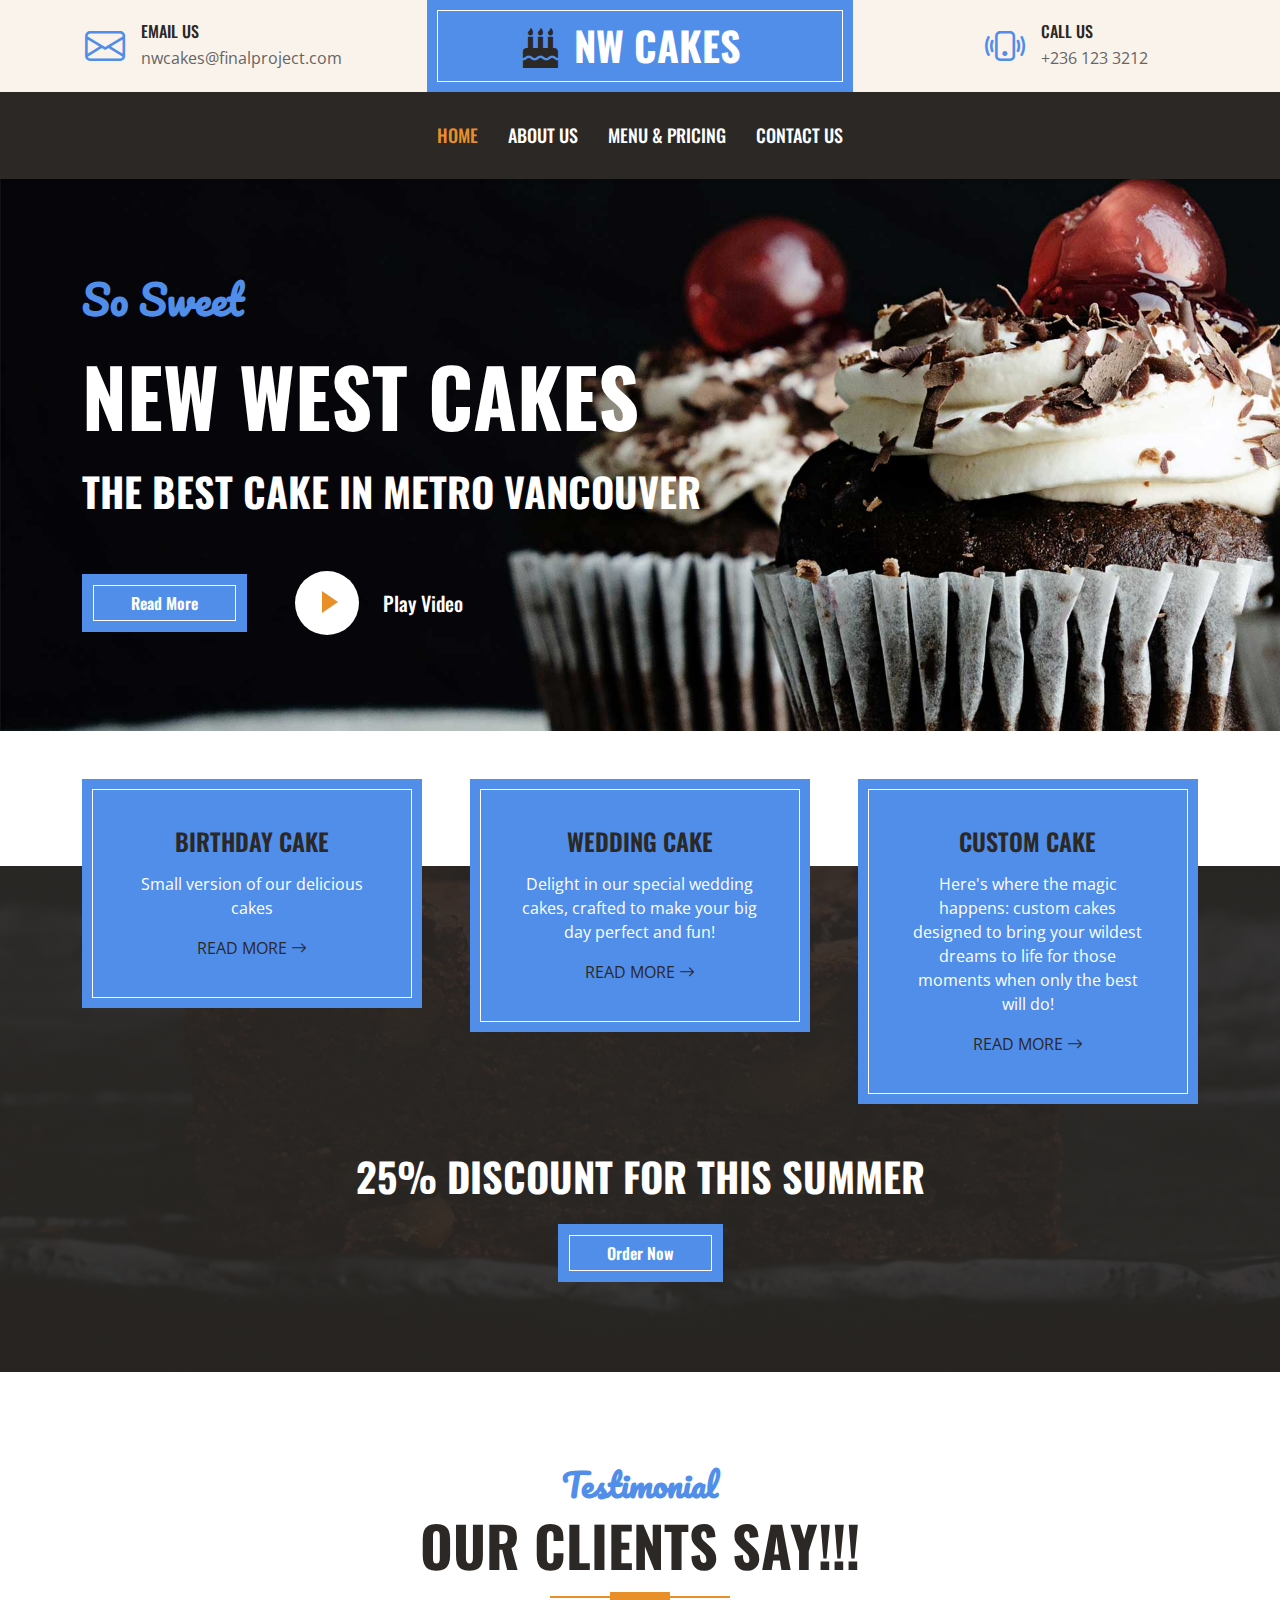
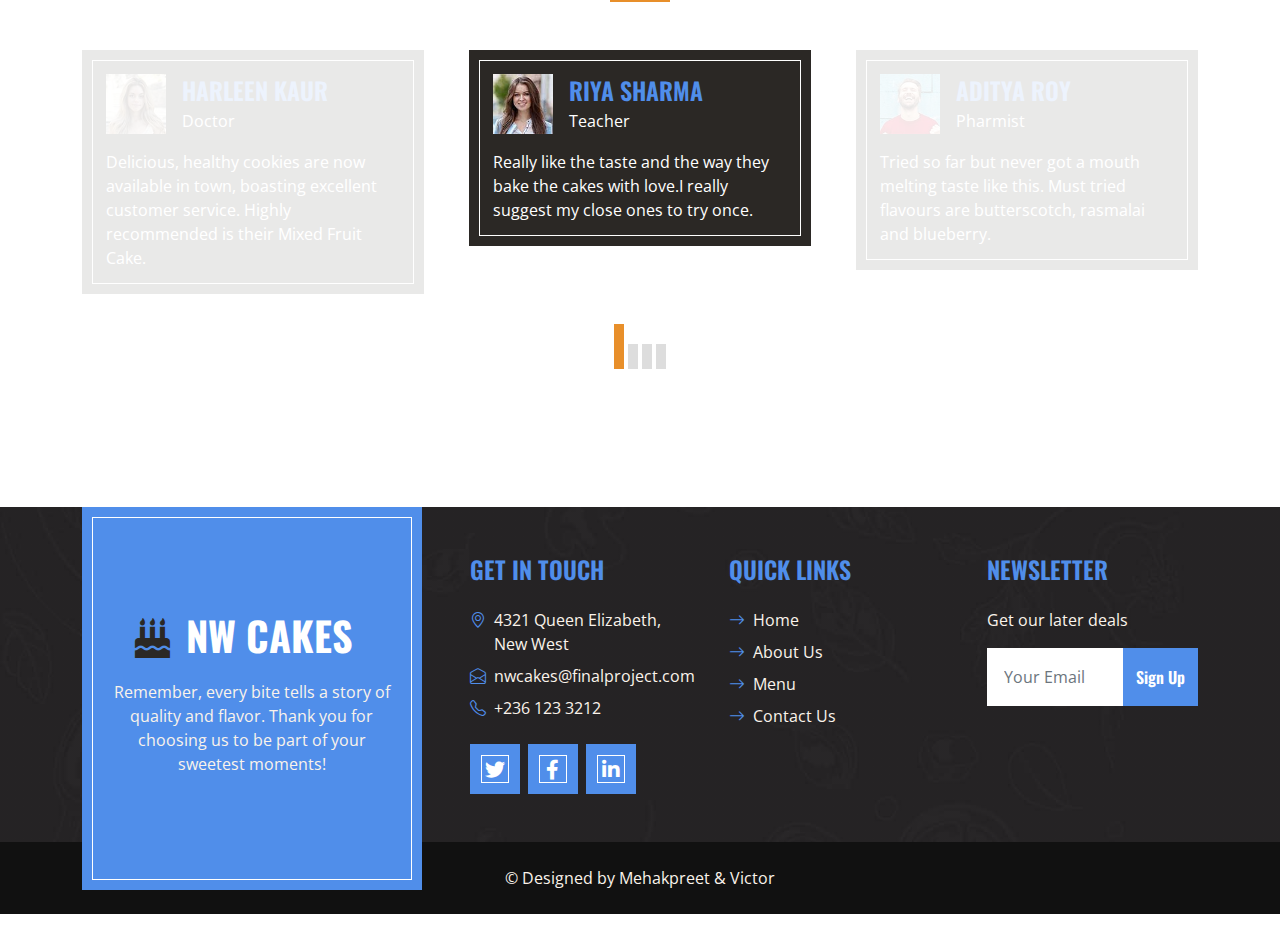
<file: index.html>
<!DOCTYPE html>
<html lang="en">

<head>
    <meta charset="utf-8">
    <title>NW Cakes - Cake Shop Website Template</title>
    <meta content="width=device-width, initial-scale=1.0" name="viewport">
    <meta content="Free HTML Templates" name="keywords">
    <meta content="Free HTML Templates" name="description">

    <!-- Favicon -->
    <link href="img/favicon.ico" rel="icon">

    <!-- Google Web Fonts -->
    <link rel="preconnect" href="https://fonts.googleapis.com">
    <link rel="preconnect" href="https://fonts.gstatic.com" crossorigin>
    <link href="https://fonts.googleapis.com/css2?family=Open+Sans:wght@400;600&family=Oswald:wght@500;600;700&family=Pacifico&display=swap" rel="stylesheet"> 

    <!-- Icon Font Stylesheet -->
    <link href="https://cdnjs.cloudflare.com/ajax/libs/font-awesome/5.10.0/css/all.min.css" rel="stylesheet">
    <link href="https://cdn.jsdelivr.net/npm/bootstrap-icons@1.4.1/font/bootstrap-icons.css" rel="stylesheet">

    <!-- Libraries Stylesheet -->
    <link href="lib/owlcarousel/assets/owl.carousel.min.css" rel="stylesheet">

    <!-- Customized Bootstrap Stylesheet -->
    <link href="css/bootstrap.min.css" rel="stylesheet">

    <!-- Template Stylesheet -->
    <link href="css/style.css" rel="stylesheet">
</head>

<body>
    <!-- Topbar Start -->
    <div class="container-fluid px-0 d-none d-lg-block">
        <div class="row gx-0">
            <div class="col-lg-4 text-center bg-secondary py-3">
                <div class="d-inline-flex align-items-center justify-content-center">
                    <i class="bi bi-envelope fs-1 text-primary me-3"></i>
                    <div class="text-start">
                        <h6 class="text-uppercase mb-1">Email Us</h6>
                        <span>nwcakes@finalproject.com</span>
                    </div>
                </div>
            </div>
            <div class="col-lg-4 text-center bg-primary border-inner py-3">
                <div class="d-inline-flex align-items-center justify-content-center">
                    <a href="index.html" class="navbar-brand">
                        <h1 class="m-0 text-uppercase text-white"><i class="fa fa-birthday-cake fs-1 text-dark me-3"></i>NW Cakes</h1>
                    </a>
                </div>
            </div>
            <div class="col-lg-4 text-center bg-secondary py-3">
                <div class="d-inline-flex align-items-center justify-content-center">
                    <i class="bi bi-phone-vibrate fs-1 text-primary me-3"></i>
                    <div class="text-start">
                        <h6 class="text-uppercase mb-1">Call Us</h6>
                        <span>
                            +236 123 3212</span>
                    </div>
                </div>
            </div>
        </div>
    </div>
    <!-- Topbar End -->


    <!-- Navbar Start -->
    <nav class="navbar navbar-expand-lg bg-dark navbar-dark shadow-sm py-3 py-lg-0 px-3 px-lg-0">
        <a href="index.html" class="navbar-brand d-block d-lg-none">
            <h1 class="m-0 text-uppercase text-white"><i class="fa fa-birthday-cake fs-1 text-primary me-3"></i>New West Cake</h1>
        </a>
        <button class="navbar-toggler" type="button" data-bs-toggle="collapse" data-bs-target="#navbarCollapse">
            <span class="navbar-toggler-icon"></span>
        </button>
        <div class="collapse navbar-collapse" id="navbarCollapse">
            <div class="navbar-nav ms-auto mx-lg-auto py-0">
                <a href="index.html" class="nav-item nav-link active">Home</a>
                <a href="about.html" class="nav-item nav-link">About Us</a>
                <a href="menu.html" class="nav-item nav-link">Menu & Pricing</a>
                
                <div class="nav-item dropdown">
                    <a href="contact.html" class="nav-item nav-link">Contact Us</a>
                </div>
            </div>
        </nav>
                    
    <!-- Navbar End -->


    <!-- Hero Start -->
    <div class="container-fluid bg-primary py-5 mb-5 hero-header">
        <div class="container py-5">
            <div class="row justify-content-start">
                <div class="col-lg-8 text-center text-lg-start">
                    <h1 class="font-secondary text-primary mb-4">So Sweet</h1>
                    <h1 class="display-1 text-uppercase text-white mb-4">New West Cakes</h1>
                    <h1 class="text-uppercase text-white">The Best Cake In Metro Vancouver</h1>
                    <div class="d-flex align-items-center justify-content-center justify-content-lg-start pt-5">
                        <a href="about.html" class="btn btn-primary border-inner py-3 px-5 me-5">Read More</a>
                        <button type="button" class="btn-play" data-bs-toggle="modal"
                            data-src="https://www.youtube.com/embed/0AvNtkvDCkA?si=zaGyZfh6zJUt36yW"  data-bs-target="#videoModal">
                            <span></span>
                        </button>
                        <h5 class="font-weight-normal text-white m-0 ms-4 d-none d-sm-block">Play Video</h5>
                    </div>
                </div>
            </div>
        </div>
    </div>
    <!-- Hero End -->


    <!-- Video Modal Start -->
    <div class="modal fade" id="videoModal" tabindex="-1" aria-labelledby="exampleModalLabel" aria-hidden="true">
        <div class="modal-dialog">
            <div class="modal-content rounded-0">
                <div class="modal-header">
                    <h5 class="modal-title" id="exampleModalLabel">Youtube Video</h5>
                    <button type="button" class="btn-close" data-bs-dismiss="modal" aria-label="Close"></button>
                </div>
                <div class="modal-body">
                    <!-- 16:9 aspect ratio -->
                    <div class="ratio ratio-16x9">
                        <iframe class="embed-responsive-item" src="" id="video" allowfullscreen allowscriptaccess="always"
                            allow="autoplay"></iframe>
                    </div>
                </div>
            </div>
        </div>
    </div>
    <!-- Video Modal End -->


    

    


    <!-- Service Start -->
    <div class="container-fluid service position-relative px-5 mt-5" style="margin-bottom: 135px;">
        <div class="container">
            <div class="row g-5">
                <div class="col-lg-4 col-md-6">
                    <div class="bg-primary border-inner text-center text-white p-5">
                        <h4 class="text-uppercase mb-3">Birthday Cake</h4>
                        <p>Small version of our delicious cakes</p>
                        <a class="text-uppercase text-dark" href="menu.html">Read More <i class="bi bi-arrow-right"></i></a>
                    </div>
                </div>
                <div class="col-lg-4 col-md-6">
                    <div class="bg-primary border-inner text-center text-white p-5">
                        <h4 class="text-uppercase mb-3">Wedding Cake</h4>
                        <p>Delight in our special wedding cakes, crafted to make your big day perfect and fun! </p>
                        <a class="text-uppercase text-dark" href="menu.html">Read More <i class="bi bi-arrow-right"></i></a>
                    </div>
                </div>
                <div class="col-lg-4 col-md-6">
                    <div class="bg-primary border-inner text-center text-white p-5">
                        <h4 class="text-uppercase mb-3">Custom Cake</h4>
                        <p>Here's where the magic happens: custom cakes designed to bring your wildest dreams to life for those moments when only the best will do!</p>
                        <a class="text-uppercase text-dark" href="menu.html">Read More <i class="bi bi-arrow-right"></i></a>
                    </div>
                </div>
                <div class="col-lg-12 col-md-6 text-center">
                    <h1 class="text-uppercase text-light mb-4">25% Discount For This Summer</h1>
                    <a href="" class="btn btn-primary border-inner py-3 px-5">Order Now</a>
                </div>
            </div>
        </div>
    </div>
    <!-- Service Start -->


    
    

    


    <div class="container-fluid py-5">
        <div class="container">
            <div class="section-title position-relative text-center mx-auto mb-5 pb-3" style="max-width: 600px;">
                <h2 class="text-primary font-secondary">Testimonial</h2>
                <h1 class="display-4 text-uppercase">Our Clients Say!!!</h1>
            </div>
            <div class="owl-carousel testimonial-carousel">
                <div class="testimonial-item bg-dark text-white border-inner p-4">
                    <div class="d-flex align-items-center mb-3">
                        <img class="img-fluid flex-shrink-0" src="img/testimonial-1.jpg" style="width: 60px; height: 60px;">
                        <div class="ps-3">
                            <h4 class="text-primary text-uppercase mb-1">RIYA SHARMA</h4>
                            <span>Teacher</span>
                        </div>
                    </div>
                    <p class="mb-0">Really like the taste and the way they bake the cakes with love.I really suggest my close ones to try once.
                    </p>
                </div>
                <div class="testimonial-item bg-dark text-white border-inner p-4">
                    <div class="d-flex align-items-center mb-3">
                        <img class="img-fluid flex-shrink-0" src="img/testimonial-2.jpg" style="width: 60px; height: 60px;">
                        <div class="ps-3">
                            <h4 class="text-primary text-uppercase mb-1">Aditya Roy</h4>
                            <span>Pharmist</span>
                        </div>
                    </div>
                    <p class="mb-0">Tried so far but never got a mouth melting taste like this. Must tried flavours are butterscotch, rasmalai and blueberry.
                    </p>
                </div>
                <div class="testimonial-item bg-dark text-white border-inner p-4">
                    <div class="d-flex align-items-center mb-3">
                        <img class="img-fluid flex-shrink-0" src="img/testimonial-3.jpg" style="width: 60px; height: 60px;">
                        <div class="ps-3">
                            <h4 class="text-primary text-uppercase mb-1">TEENA BROUDEY</h4>
                            <span>Housekeeper</span>
                        </div>
                    </div>
                    <p class="mb-0">Always founding the best taste and healthy at one time but now my research is finish at this place.Awsome cakes everyone should try.
                    </p>
                </div>
                <div class="testimonial-item bg-dark text-white border-inner p-4">
                    <div class="d-flex align-items-center mb-3">
                        <img class="img-fluid flex-shrink-0" src="img/testimonial-4.jpg" style="width: 60px; height: 60px;">
                        <div class="ps-3">
                            <h4 class="text-primary text-uppercase mb-1">HARLEEN KAUR</h4>
                            <span>Doctor</span>
                        </div>
                    </div>
                    <p class="mb-0">Delicious, healthy cookies are now available in town, boasting excellent customer service. Highly recommended is their Mixed Fruit Cake.
                    </p>
                </div>
            </div>
        </div>
    </div>
    <!-- Testimonial End -->
    

    <!-- Footer Start -->
    <div class="container-fluid bg-img text-secondary" style="margin-top: 90px">
        <div class="container">
            <div class="row gx-5">
                <div class="col-lg-4 col-md-6 mb-lg-n5">
                    <div class="d-flex flex-column align-items-center justify-content-center text-center h-100 bg-primary border-inner p-4">
                        <a href="index.html" class="navbar-brand">
                            <h1 class="m-0 text-uppercase text-white"><i class="fa fa-birthday-cake fs-1 text-dark me-3"></i>NW Cakes</h1>
                        </a>
                        <p class="mt-3">Remember, every bite tells a story of quality and flavor. Thank you for choosing us to be part of your sweetest moments!</p>
                    </div>
                </div>
                <div class="col-lg-8 col-md-6">
                    <div class="row gx-5">
                        <div class="col-lg-4 col-md-12 pt-5 mb-5">
                            <h4 class="text-primary text-uppercase mb-4">Get In Touch</h4>
                            <div class="d-flex mb-2">
                                <i class="bi bi-geo-alt text-primary me-2"></i>
                                <p class="mb-0">4321 Queen Elizabeth, New West</p>
                            </div>
                            <div class="d-flex mb-2">
                                <i class="bi bi-envelope-open text-primary me-2"></i>
                                <p class="mb-0">nwcakes@finalproject.com</p>
                            </div>
                            <div class="d-flex mb-2">
                                <i class="bi bi-telephone text-primary me-2"></i>
                                <p class="mb-0">+236 123 3212</p>
                            </div>
                            <div class="d-flex mt-4">
                                <a class="btn btn-lg btn-primary btn-lg-square border-inner rounded-0 me-2" href="#"><i class="fab fa-twitter fw-normal"></i></a>
                                <a class="btn btn-lg btn-primary btn-lg-square border-inner rounded-0 me-2" href="#"><i class="fab fa-facebook-f fw-normal"></i></a>
                                <a class="btn btn-lg btn-primary btn-lg-square border-inner rounded-0 me-2" href="#"><i class="fab fa-linkedin-in fw-normal"></i></a>
                            </div>
                        </div>
                        <div class="col-lg-4 col-md-12 pt-0 pt-lg-5 mb-5">
                            <h4 class="text-primary text-uppercase mb-4">Quick Links</h4>
                            <div class="d-flex flex-column justify-content-start">
                                <a class="text-secondary mb-2" href="index.html"><i class="bi bi-arrow-right text-primary me-2"></i>Home</a>
                                <a class="text-secondary mb-2" href="about.html"><i class="bi bi-arrow-right text-primary me-2"></i>About Us</a>
                                <a class="text-secondary mb-2" href="menu.html"><i class="bi bi-arrow-right text-primary me-2"></i>Menu</a>
                               
                                
                                <a class="text-secondary" href="contact.html"><i class="bi bi-arrow-right text-primary me-2"></i>Contact Us</a>
                            </div>
                        </div>
                        <div class="col-lg-4 col-md-12 pt-0 pt-lg-5 mb-5">
                            <h4 class="text-primary text-uppercase mb-4">Newsletter</h4>
                            <p>Get our later deals</p>
                            <form action="">
                                <div class="input-group">
                                    <input type="text" class="form-control border-white p-3" placeholder="Your Email">
                                    <button onclick="alert('Thanks for subscribe') "class="btn btn-primary">Sign Up</button>
                                </div>
                            </form>
                        </div>
                    </div>
                </div>
            </div>
        </div>
    </div>
    <div class="container-fluid text-secondary py-4" style="background: #111111;">
        <div class="container text-center">
            <p class="mb-0">&copy; Designed by Mehakpreet & Victor</p>
        </div>
    </div></p>
        </div>
    </div>
    <!-- Footer End -->


    <!-- Back to Top -->
    <a href="#" class="btn btn-primary border-inner py-3 fs-4 back-to-top"><i class="bi bi-arrow-up"></i></a>


    <!-- JavaScript Libraries -->
    <script src="https://code.jquery.com/jquery-3.4.1.min.js"></script>
    <script src="https://cdn.jsdelivr.net/npm/bootstrap@5.0.0/dist/js/bootstrap.bundle.min.js"></script>
    <script src="lib/easing/easing.min.js"></script>
    <script src="lib/waypoints/waypoints.min.js"></script>
    <script src="lib/counterup/counterup.min.js"></script>
    <script src="lib/owlcarousel/owl.carousel.min.js"></script>

    <!-- Template Javascript -->
    <script src="js/main.js"></script>
</body>

</html>
</file>
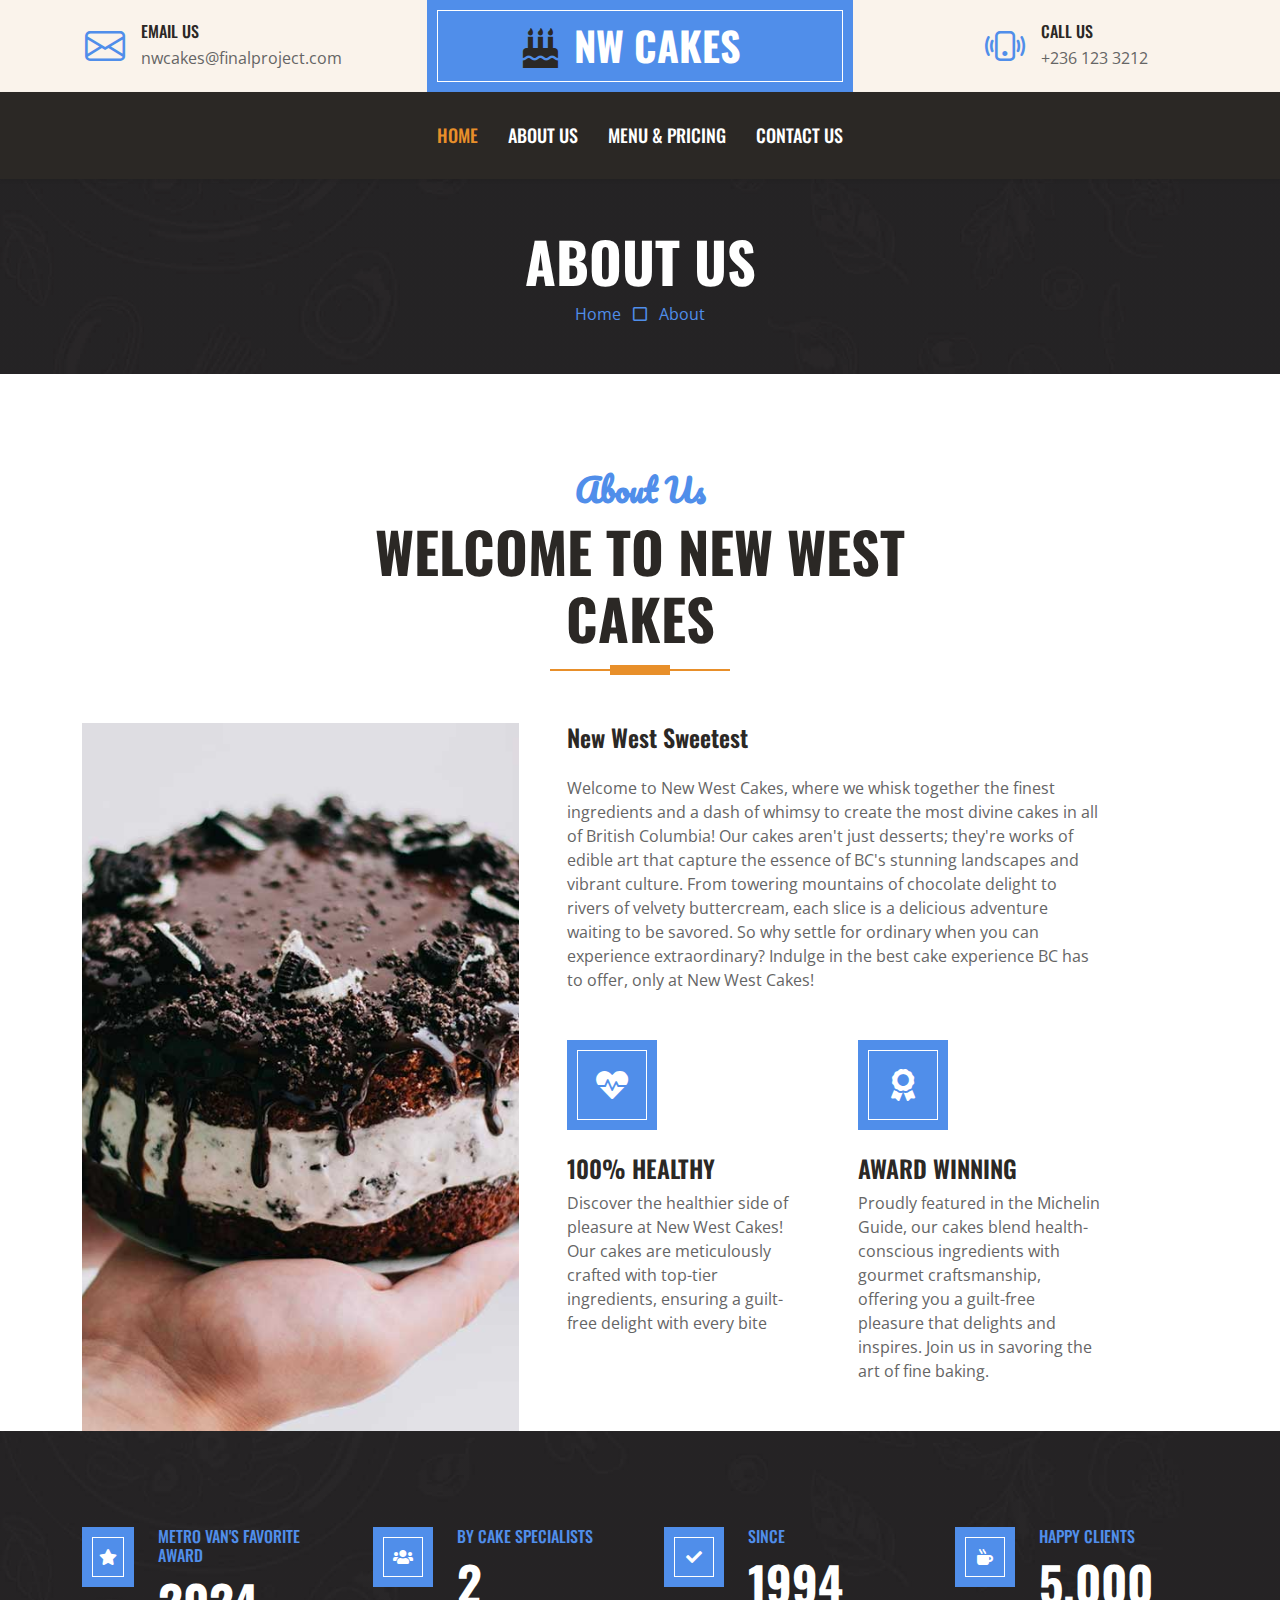
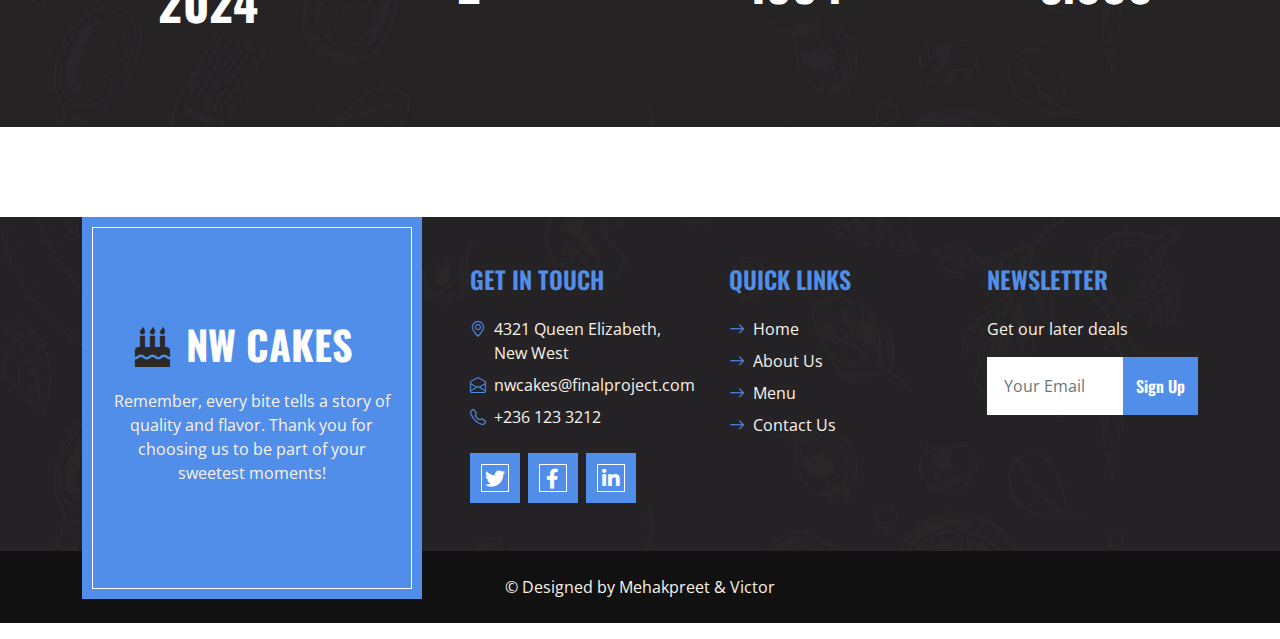
<file: about.html>
<!DOCTYPE html>
<html lang="en">

<head>
    <meta charset="utf-8">
    <title>New West Cakes - Cake Shop Website Template</title>
    <meta content="width=device-width, initial-scale=1.0" name="viewport">
    <meta content="Free HTML Templates" name="keywords">
    <meta content="Free HTML Templates" name="description">

    <!-- Favicon -->
    <link href="img/favicon.ico" rel="icon">

    <!-- Google Web Fonts -->
    <link rel="preconnect" href="https://fonts.googleapis.com">
    <link rel="preconnect" href="https://fonts.gstatic.com" crossorigin>
    <link href="https://fonts.googleapis.com/css2?family=Open+Sans:wght@400;600&family=Oswald:wght@500;600;700&family=Pacifico&display=swap" rel="stylesheet"> 

    <!-- Icon Font Stylesheet -->
    <link href="https://cdnjs.cloudflare.com/ajax/libs/font-awesome/5.10.0/css/all.min.css" rel="stylesheet">
    <link href="https://cdn.jsdelivr.net/npm/bootstrap-icons@1.4.1/font/bootstrap-icons.css" rel="stylesheet">

    <!-- Libraries Stylesheet -->
    <link href="lib/owlcarousel/assets/owl.carousel.min.css" rel="stylesheet">

    <!-- Customized Bootstrap Stylesheet -->
    <link href="css/bootstrap.min.css" rel="stylesheet">

    <!-- Template Stylesheet -->
    <link href="css/style.css" rel="stylesheet">
</head>

<body>
    <!-- Topbar Start -->
    <div class="container-fluid px-0 d-none d-lg-block">
        <div class="row gx-0">
            <div class="col-lg-4 text-center bg-secondary py-3">
                <div class="d-inline-flex align-items-center justify-content-center">
                    <i class="bi bi-envelope fs-1 text-primary me-3"></i>
                    <div class="text-start">
                        <h6 class="text-uppercase mb-1">Email Us</h6>
                        <span>nwcakes@finalproject.com</span>
                    </div>
                </div>
            </div>
            <div class="col-lg-4 text-center bg-primary border-inner py-3">
                <div class="d-inline-flex align-items-center justify-content-center">
                    <a href="index.html" class="navbar-brand">
                        <h1 class="m-0 text-uppercase text-white"><i class="fa fa-birthday-cake fs-1 text-dark me-3"></i>NW Cakes</h1>
                    </a>
                </div>
            </div>
            <div class="col-lg-4 text-center bg-secondary py-3">
                <div class="d-inline-flex align-items-center justify-content-center">
                    <i class="bi bi-phone-vibrate fs-1 text-primary me-3"></i>
                    <div class="text-start">
                        <h6 class="text-uppercase mb-1">Call Us</h6>
                        <span>
                            +236 123 3212</span>
                    </div>
                </div>
            </div>
        </div>
    </div>
    <!-- Topbar End -->


    <!-- Navbar Start -->
    <nav class="navbar navbar-expand-lg bg-dark navbar-dark shadow-sm py-3 py-lg-0 px-3 px-lg-0">
        <a href="index.html" class="navbar-brand d-block d-lg-none">
            <h1 class="m-0 text-uppercase text-white"><i class="fa fa-birthday-cake fs-1 text-primary me-3"></i>New West Cakes</h1>
        </a>
        <button class="navbar-toggler" type="button" data-bs-toggle="collapse" data-bs-target="#navbarCollapse">
            <span class="navbar-toggler-icon"></span>
        </button>
        <div class="collapse navbar-collapse" id="navbarCollapse">
            <div class="navbar-nav ms-auto mx-lg-auto py-0">
                <a href="index.html" class="nav-item nav-link active">Home</a>
                <a href="about.html" class="nav-item nav-link">About Us</a>
                <a href="menu.html" class="nav-item nav-link">Menu & Pricing</a>
                
                <div class="nav-item dropdown">
                    <a href="contact.html" class="nav-item nav-link">Contact Us</a>
                </div>
            </div>
        </nav>
    <!-- Navbar End -->


    <!-- Page Header Start -->
    <div class="container-fluid bg-dark bg-img p-5 mb-5">
        <div class="row">
            <div class="col-12 text-center">
                <h1 class="display-4 text-uppercase text-white">About Us</h1>
                <a href="">Home</a>
                <i class="far fa-square text-primary px-2"></i>
                <a href="">About</a>
            </div>
        </div>
    </div>
    <!-- Page Header End -->


    <!-- About Start -->
    <div class="container-fluid pt-5">
        <div class="container">
            <div class="section-title position-relative text-center mx-auto mb-5 pb-3" style="max-width: 600px;">
                <h2 class="text-primary font-secondary">About Us</h2>
                <h1 class="display-4 text-uppercase">Welcome To New West Cakes</h1>
            </div>
            <div class="row gx-5">
                <div class="col-lg-5 mb-5 mb-lg-0" style="min-height: 400px;">
                    <div class="position-relative h-100">
                        <img class="position-absolute w-100 h-100" src="img/about.jpg" style="object-fit: cover;">
                    </div>
                </div>
                <div class="col-lg-6 pb-5">
                    <h4 class="mb-4">New West Sweetest</h4>
                    <p class="mb-5">Welcome to New West Cakes, where we whisk together the finest ingredients and a dash of whimsy to create the most divine cakes in all of British Columbia! Our cakes aren't just desserts; they're works of edible art that capture the essence of BC's stunning landscapes and vibrant culture. From towering mountains of chocolate delight to rivers of velvety buttercream, each slice is a delicious adventure waiting to be savored. So why settle for ordinary when you can experience extraordinary? Indulge in the best cake experience BC has to offer, only at New West Cakes!</p>
                    <div class="row g-5">
                        <div class="col-sm-6">
                            <div class="d-flex align-items-center justify-content-center bg-primary border-inner mb-4" style="width: 90px; height: 90px;">
                                <i class="fa fa-heartbeat fa-2x text-white"></i>
                            </div>
                            <h4 class="text-uppercase">100% Healthy</h4>
                            <p class="mb-0">Discover the healthier side of pleasure at New West Cakes! Our cakes are meticulously crafted with top-tier ingredients, ensuring a guilt-free delight with every bite</p>
                        </div>
                        <div class="col-sm-6">
                            <div class="d-flex align-items-center justify-content-center bg-primary border-inner mb-4" style="width: 90px; height: 90px;">
                                <i class="fa fa-award fa-2x text-white"></i>
                            </div>
                            <h4 class="text-uppercase">Award Winning</h4>
                            <p class="mb-0">Proudly featured in the Michelin Guide, our cakes blend health-conscious ingredients with gourmet craftsmanship, offering you a guilt-free pleasure that delights and inspires. Join us in savoring the art of fine baking.</p>
                        </div>
                    </div>
                </div>
            </div>
        </div>
    </div>
    <!-- About End -->


    <!-- Facts Start -->
    <div class="container-fluid bg-img py-5 mb-5">
        <div class="container py-5">
            <div class="row gx-5 gy-4">
                <div class="col-lg-3 col-md-6">
                    <div class="d-flex">
                        <div class="bg-primary border-inner d-flex align-items-center justify-content-center mb-3" style="width: 60px; height: 60px;">
                            <i class="fa fa-star text-white"></i>
                        </div>
                        <div class="ps-4">
                            <h6 class="text-primary text-uppercase">Metro Van's Favorite Award</h6>
                            <h1 class="display-5 text-white mb-0" data-toggle="counter-up">2024</h1>
                        </div>
                    </div>
                </div>
                <div class="col-lg-3 col-md-6">
                    <div class="d-flex">
                        <div class="bg-primary border-inner d-flex align-items-center justify-content-center mb-3" style="width: 60px; height: 60px;">
                            <i class="fa fa-users text-white"></i>
                        </div>
                        <div class="ps-4">
                            <h6 class="text-primary text-uppercase">By Cake Specialists</h6>
                            <h1 class="display-5 text-white mb-0" data-toggle="counter-up">2</h1>
                        </div>
                    </div>
                </div>
                <div class="col-lg-3 col-md-6">
                    <div class="d-flex">
                        <div class="bg-primary border-inner d-flex align-items-center justify-content-center mb-3" style="width: 60px; height: 60px;">
                            <i class="fa fa-check text-white"></i>
                        </div>
                        <div class="ps-4">
                            <h6 class="text-primary text-uppercase">Since</h6>
                            <h1 class="display-5 text-white mb-0" data-toggle="counter-up">1994</h1>
                        </div>
                    </div>
                </div>
                <div class="col-lg-3 col-md-6">
                    <div class="d-flex">
                        <div class="bg-primary border-inner d-flex align-items-center justify-content-center mb-3" style="width: 60px; height: 60px;">
                            <i class="fa fa-mug-hot text-white"></i>
                        </div>
                        <div class="ps-4">
                            <h6 class="text-primary text-uppercase">Happy Clients</h6>
                            <h1 class="display-5 text-white mb-0" data-toggle="counter-up">5.000</h1>
                        </div>
                    </div>
                </div>
            </div>
        </div>
    </div>
    <!-- Facts End -->


    <!-- Footer Start -->
    <div class="container-fluid bg-img text-secondary" style="margin-top: 90px">
        <div class="container">
            <div class="row gx-5">
                <div class="col-lg-4 col-md-6 mb-lg-n5">
                    <div class="d-flex flex-column align-items-center justify-content-center text-center h-100 bg-primary border-inner p-4">
                        <a href="index.html" class="navbar-brand">
                            <h1 class="m-0 text-uppercase text-white"><i class="fa fa-birthday-cake fs-1 text-dark me-3"></i>NW Cakes</h1>
                        </a>
                        <p class="mt-3">Remember, every bite tells a story of quality and flavor. Thank you for choosing us to be part of your sweetest moments!</p>
                    </div>
                </div>
                <div class="col-lg-8 col-md-6">
                    <div class="row gx-5">
                        <div class="col-lg-4 col-md-12 pt-5 mb-5">
                            <h4 class="text-primary text-uppercase mb-4">Get In Touch</h4>
                            <div class="d-flex mb-2">
                                <i class="bi bi-geo-alt text-primary me-2"></i>
                                <p class="mb-0">4321 Queen Elizabeth, New West</p>
                            </div>
                            <div class="d-flex mb-2">
                                <i class="bi bi-envelope-open text-primary me-2"></i>
                                <p class="mb-0">nwcakes@finalproject.com</p>
                            </div>
                            <div class="d-flex mb-2">
                                <i class="bi bi-telephone text-primary me-2"></i>
                                <p class="mb-0">+236 123 3212</p>
                            </div>
                            <div class="d-flex mt-4">
                                <a class="btn btn-lg btn-primary btn-lg-square border-inner rounded-0 me-2" href="#"><i class="fab fa-twitter fw-normal"></i></a>
                                <a class="btn btn-lg btn-primary btn-lg-square border-inner rounded-0 me-2" href="#"><i class="fab fa-facebook-f fw-normal"></i></a>
                                <a class="btn btn-lg btn-primary btn-lg-square border-inner rounded-0 me-2" href="#"><i class="fab fa-linkedin-in fw-normal"></i></a>
                            </div>
                        </div>
                        <div class="col-lg-4 col-md-12 pt-0 pt-lg-5 mb-5">
                            <h4 class="text-primary text-uppercase mb-4">Quick Links</h4>
                            <div class="d-flex flex-column justify-content-start">
                                <a class="text-secondary mb-2" href="index.html"><i class="bi bi-arrow-right text-primary me-2"></i>Home</a>
                                <a class="text-secondary mb-2" href="about.html"><i class="bi bi-arrow-right text-primary me-2"></i>About Us</a>
                                <a class="text-secondary mb-2" href="menu.html"><i class="bi bi-arrow-right text-primary me-2"></i>Menu</a>
                               
                                
                                <a class="text-secondary" href="contact.html"><i class="bi bi-arrow-right text-primary me-2"></i>Contact Us</a>
                            </div>
                        </div>
                        <div class="col-lg-4 col-md-12 pt-0 pt-lg-5 mb-5">
                            <h4 class="text-primary text-uppercase mb-4">Newsletter</h4>
                            <p>Get our later deals</p>
                            <form action="">
                                <div class="input-group">
                                    <input type="text" class="form-control border-white p-3" placeholder="Your Email">
                                    <button onclick="alert('Thanks for subscribe') "class="btn btn-primary">Sign Up</button>
                                </div>
                            </form>
                        </div>
                    </div>
                </div>
            </div>
        </div>
    </div>
    <div class="container-fluid text-secondary py-4" style="background: #111111;">
        <div class="container text-center">
            <p class="mb-0">&copy; Designed by Mehakpreet & Victor</p>
        </div>
    </div></p>
        </div>
    </div>
    <!-- Footer End -->


    <!-- Back to Top -->
    <a href="#" class="btn btn-primary border-inner py-3 fs-4 back-to-top"><i class="bi bi-arrow-up"></i></a>


    <!-- JavaScript Libraries -->
    <script src="https://code.jquery.com/jquery-3.4.1.min.js"></script>
    <script src="https://cdn.jsdelivr.net/npm/bootstrap@5.0.0/dist/js/bootstrap.bundle.min.js"></script>
    <script src="lib/easing/easing.min.js"></script>
    <script src="lib/waypoints/waypoints.min.js"></script>
    <script src="lib/counterup/counterup.min.js"></script>
    <script src="lib/owlcarousel/owl.carousel.min.js"></script>

    <!-- Template Javascript -->
    <script src="js/main.js"></script>
</body>

</html>
</file>
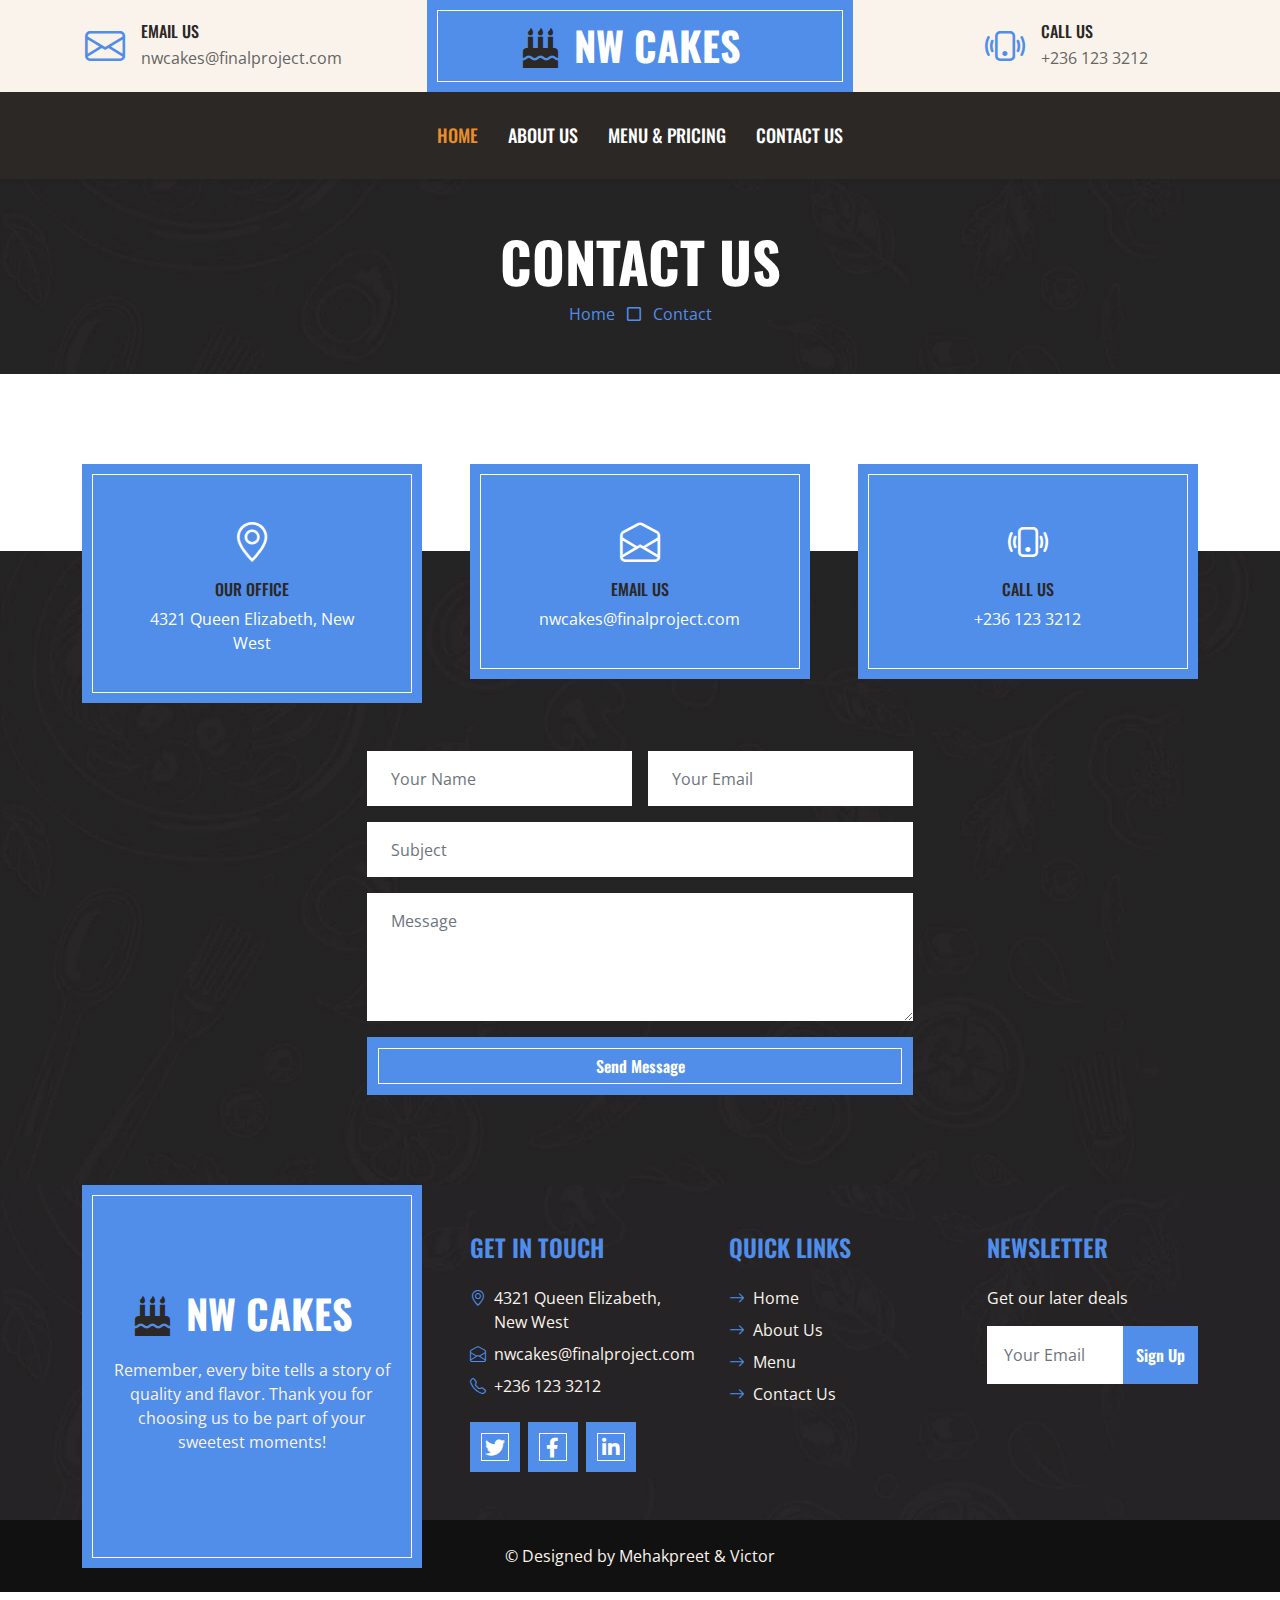
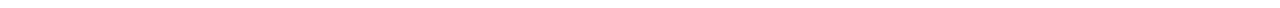
<file: contact.html>
<!DOCTYPE html>
<html lang="en">

<head>
    <meta charset="utf-8">
    <title>New West Cakes - Cake Shop Website Template</title>
    <meta content="width=device-width, initial-scale=1.0" name="viewport">
    <meta content="Free HTML Templates" name="keywords">
    <meta content="Free HTML Templates" name="description">

    <!-- Favicon -->
    <link href="img/favicon.ico" rel="icon">

    <!-- Google Web Fonts -->
    <link rel="preconnect" href="https://fonts.googleapis.com">
    <link rel="preconnect" href="https://fonts.gstatic.com" crossorigin>
    <link href="https://fonts.googleapis.com/css2?family=Open+Sans:wght@400;600&family=Oswald:wght@500;600;700&family=Pacifico&display=swap" rel="stylesheet"> 

    <!-- Icon Font Stylesheet -->
    <link href="https://cdnjs.cloudflare.com/ajax/libs/font-awesome/5.10.0/css/all.min.css" rel="stylesheet">
    <link href="https://cdn.jsdelivr.net/npm/bootstrap-icons@1.4.1/font/bootstrap-icons.css" rel="stylesheet">

    <!-- Libraries Stylesheet -->
    <link href="lib/owlcarousel/assets/owl.carousel.min.css" rel="stylesheet">

    <!-- Customized Bootstrap Stylesheet -->
    <link href="css/bootstrap.min.css" rel="stylesheet">

    <!-- Template Stylesheet -->
    <link href="css/style.css" rel="stylesheet">
</head>

<body>
    <!-- Topbar Start -->
    <div class="container-fluid px-0 d-none d-lg-block">
        <div class="row gx-0">
            <div class="col-lg-4 text-center bg-secondary py-3">
                <div class="d-inline-flex align-items-center justify-content-center">
                    <i class="bi bi-envelope fs-1 text-primary me-3"></i>
                    <div class="text-start">
                        <h6 class="text-uppercase mb-1">Email Us</h6>
                        <span>nwcakes@finalproject.com</span>
                    </div>
                </div>
            </div>
            <div class="col-lg-4 text-center bg-primary border-inner py-3">
                <div class="d-inline-flex align-items-center justify-content-center">
                    <a href="index.html" class="navbar-brand">
                        <h1 class="m-0 text-uppercase text-white"><i class="fa fa-birthday-cake fs-1 text-dark me-3"></i>NW Cakes</h1>
                    </a>
                </div>
            </div>
            <div class="col-lg-4 text-center bg-secondary py-3">
                <div class="d-inline-flex align-items-center justify-content-center">
                    <i class="bi bi-phone-vibrate fs-1 text-primary me-3"></i>
                    <div class="text-start">
                        <h6 class="text-uppercase mb-1">Call Us</h6>
                        <span>+236 123 3212</span>
                    </div>
                </div>
            </div>
        </div>
    </div>
    <!-- Topbar End -->


    <!-- Navbar Start -->
    <nav class="navbar navbar-expand-lg bg-dark navbar-dark shadow-sm py-3 py-lg-0 px-3 px-lg-0">
        <a href="index.html" class="navbar-brand d-block d-lg-none">
            <h1 class="m-0 text-uppercase text-white"><i class="fa fa-birthday-cake fs-1 text-primary me-3"></i>New West Cakes</h1>
        </a>
        <button class="navbar-toggler" type="button" data-bs-toggle="collapse" data-bs-target="#navbarCollapse">
            <span class="navbar-toggler-icon"></span>
        </button>
        <div class="collapse navbar-collapse" id="navbarCollapse">
            <div class="navbar-nav ms-auto mx-lg-auto py-0">
                <a href="index.html" class="nav-item nav-link active">Home</a>
                <a href="about.html" class="nav-item nav-link">About Us</a>
                <a href="menu.html" class="nav-item nav-link">Menu & Pricing</a>
                
                <div class="nav-item dropdown">
                    <a href="contact.html" class="nav-item nav-link">Contact Us</a>
                </div>
            </div>
        </nav>
    <!-- Navbar End -->


    <!-- Page Header Start -->
    <div class="container-fluid bg-dark bg-img p-5 mb-5">
        <div class="row">
            <div class="col-12 text-center">
                <h1 class="display-4 text-uppercase text-white">Contact Us</h1>
                <a href="">Home</a>
                <i class="far fa-square text-primary px-2"></i>
                <a href="">Contact</a>
            </div>
        </div>
    </div>
    <!-- Page Header End -->


    <!-- Contact Start -->
    <div class="container-fluid contact position-relative px-5" style="margin-top: 90px;">
        <div class="container">
            <div class="row g-5 mb-5">
                <div class="col-lg-4 col-md-6">
                    <div class="bg-primary border-inner text-center text-white p-5">
                        <i class="bi bi-geo-alt fs-1 text-white"></i>
                        <h6 class="text-uppercase my-2">Our Office</h6>
                        <span>4321 Queen Elizabeth, New West</span>
                    </div>
                </div>
                <div class="col-lg-4 col-md-6">
                    <div class="bg-primary border-inner text-center text-white p-5">
                        <i class="bi bi-envelope-open fs-1 text-white"></i>
                        <h6 class="text-uppercase my-2">Email Us</h6>
                        <span>nwcakes@finalproject.com</span>
                    </div>
                </div>
                <div class="col-lg-4 col-md-6">
                    <div class="bg-primary border-inner text-center text-white p-5">
                        <i class="bi bi-phone-vibrate fs-1 text-white"></i>
                        <h6 class="text-uppercase my-2">Call Us</h6>
                        <span>+236 123 3212</span>
                    </div>
                </div>
            </div>
            <div class="row justify-content-center">
                <div class="col-lg-6">
                    <form>
                        <div class="row g-3">
                            <div class="col-sm-6">
                                <input type="text" class="form-control bg-light border-0 px-4" placeholder="Your Name" style="height: 55px;">
                            </div>
                            <div class="col-sm-6">
                                <input type="email" class="form-control bg-light border-0 px-4" placeholder="Your Email" style="height: 55px;">
                            </div>
                            <div class="col-sm-12">
                                <input type="text" class="form-control bg-light border-0 px-4" placeholder="Subject" style="height: 55px;">
                            </div>
                            <div class="col-sm-12">
                                <textarea class="form-control bg-light border-0 px-4 py-3" rows="4" placeholder="Message"></textarea>
                            </div>
                            <div class="col-sm-12">
                                <button  onclick="alert('Thank you for contacting us! We are currently reviewing your message and will get back to you within a few minutes. Your patience is greatly appreciated.')" class="btn btn-primary border-inner w-100 py-3" type="submit">Send Message</button>
                            </div>
                        </div>
                    </form>
                </div>
            </div>
        </div>
    </div>
    <!-- Contact End -->


    <!-- Footer Start -->
    <div class="container-fluid bg-img text-secondary" style="margin-top: 90px">
        <div class="container">
            <div class="row gx-5">
                <div class="col-lg-4 col-md-6 mb-lg-n5">
                    <div class="d-flex flex-column align-items-center justify-content-center text-center h-100 bg-primary border-inner p-4">
                        <a href="index.html" class="navbar-brand">
                            <h1 class="m-0 text-uppercase text-white"><i class="fa fa-birthday-cake fs-1 text-dark me-3"></i>NW Cakes</h1>
                        </a>
                        <p class="mt-3">Remember, every bite tells a story of quality and flavor. Thank you for choosing us to be part of your sweetest moments!</p>
                    </div>
                </div>
                <div class="col-lg-8 col-md-6">
                    <div class="row gx-5">
                        <div class="col-lg-4 col-md-12 pt-5 mb-5">
                            <h4 class="text-primary text-uppercase mb-4">Get In Touch</h4>
                            <div class="d-flex mb-2">
                                <i class="bi bi-geo-alt text-primary me-2"></i>
                                <p class="mb-0">4321 Queen Elizabeth, New West</p>
                            </div>
                            <div class="d-flex mb-2">
                                <i class="bi bi-envelope-open text-primary me-2"></i>
                                <p class="mb-0">nwcakes@finalproject.com</p>
                            </div>
                            <div class="d-flex mb-2">
                                <i class="bi bi-telephone text-primary me-2"></i>
                                <p class="mb-0">+236 123 3212</p>
                            </div>
                            <div class="d-flex mt-4">
                                <a class="btn btn-lg btn-primary btn-lg-square border-inner rounded-0 me-2" href="#"><i class="fab fa-twitter fw-normal"></i></a>
                                <a class="btn btn-lg btn-primary btn-lg-square border-inner rounded-0 me-2" href="#"><i class="fab fa-facebook-f fw-normal"></i></a>
                                <a class="btn btn-lg btn-primary btn-lg-square border-inner rounded-0 me-2" href="#"><i class="fab fa-linkedin-in fw-normal"></i></a>
                            </div>
                        </div>
                        <div class="col-lg-4 col-md-12 pt-0 pt-lg-5 mb-5">
                            <h4 class="text-primary text-uppercase mb-4">Quick Links</h4>
                            <div class="d-flex flex-column justify-content-start">
                                <a class="text-secondary mb-2" href="index.html"><i class="bi bi-arrow-right text-primary me-2"></i>Home</a>
                                <a class="text-secondary mb-2" href="about.html"><i class="bi bi-arrow-right text-primary me-2"></i>About Us</a>
                                <a class="text-secondary mb-2" href="menu.html"><i class="bi bi-arrow-right text-primary me-2"></i>Menu</a>
                               
                                
                                <a class="text-secondary" href="contact.html"><i class="bi bi-arrow-right text-primary me-2"></i>Contact Us</a>
                            </div>
                        </div>
                        <div class="col-lg-4 col-md-12 pt-0 pt-lg-5 mb-5">
                            <h4 class="text-primary text-uppercase mb-4">Newsletter</h4>
                            <p>Get our later deals</p>
                            <form action="">
                                <div class="input-group">
                                    <input type="text" class="form-control border-white p-3" placeholder="Your Email">
                                    <button onclick="alert('Thanks for subscribe') "class="btn btn-primary">Sign Up</button>
                                </div>
                            </form>
                        </div>
                    </div>
                </div>
            </div>
        </div>
    </div>
    <div class="container-fluid text-secondary py-4" style="background: #111111;">
        <div class="container text-center">
            <p class="mb-0">&copy; Designed by Mehakpreet & Victor</p>
        </div>
    </div></p>
        </div>
    </div>
    <!-- Footer End -->


    <!-- Back to Top -->
    <a href="#" class="btn btn-primary border-inner py-3 fs-4 back-to-top"><i class="bi bi-arrow-up"></i></a>


    <!-- JavaScript Libraries -->
    <script src="https://code.jquery.com/jquery-3.4.1.min.js"></script>
    <script src="https://cdn.jsdelivr.net/npm/bootstrap@5.0.0/dist/js/bootstrap.bundle.min.js"></script>
    <script src="lib/easing/easing.min.js"></script>
    <script src="lib/waypoints/waypoints.min.js"></script>
    <script src="lib/counterup/counterup.min.js"></script>
    <script src="lib/owlcarousel/owl.carousel.min.js"></script>

    <!-- Template Javascript -->
    <script src="js/main.js"></script>
</body>

</html>
</file>
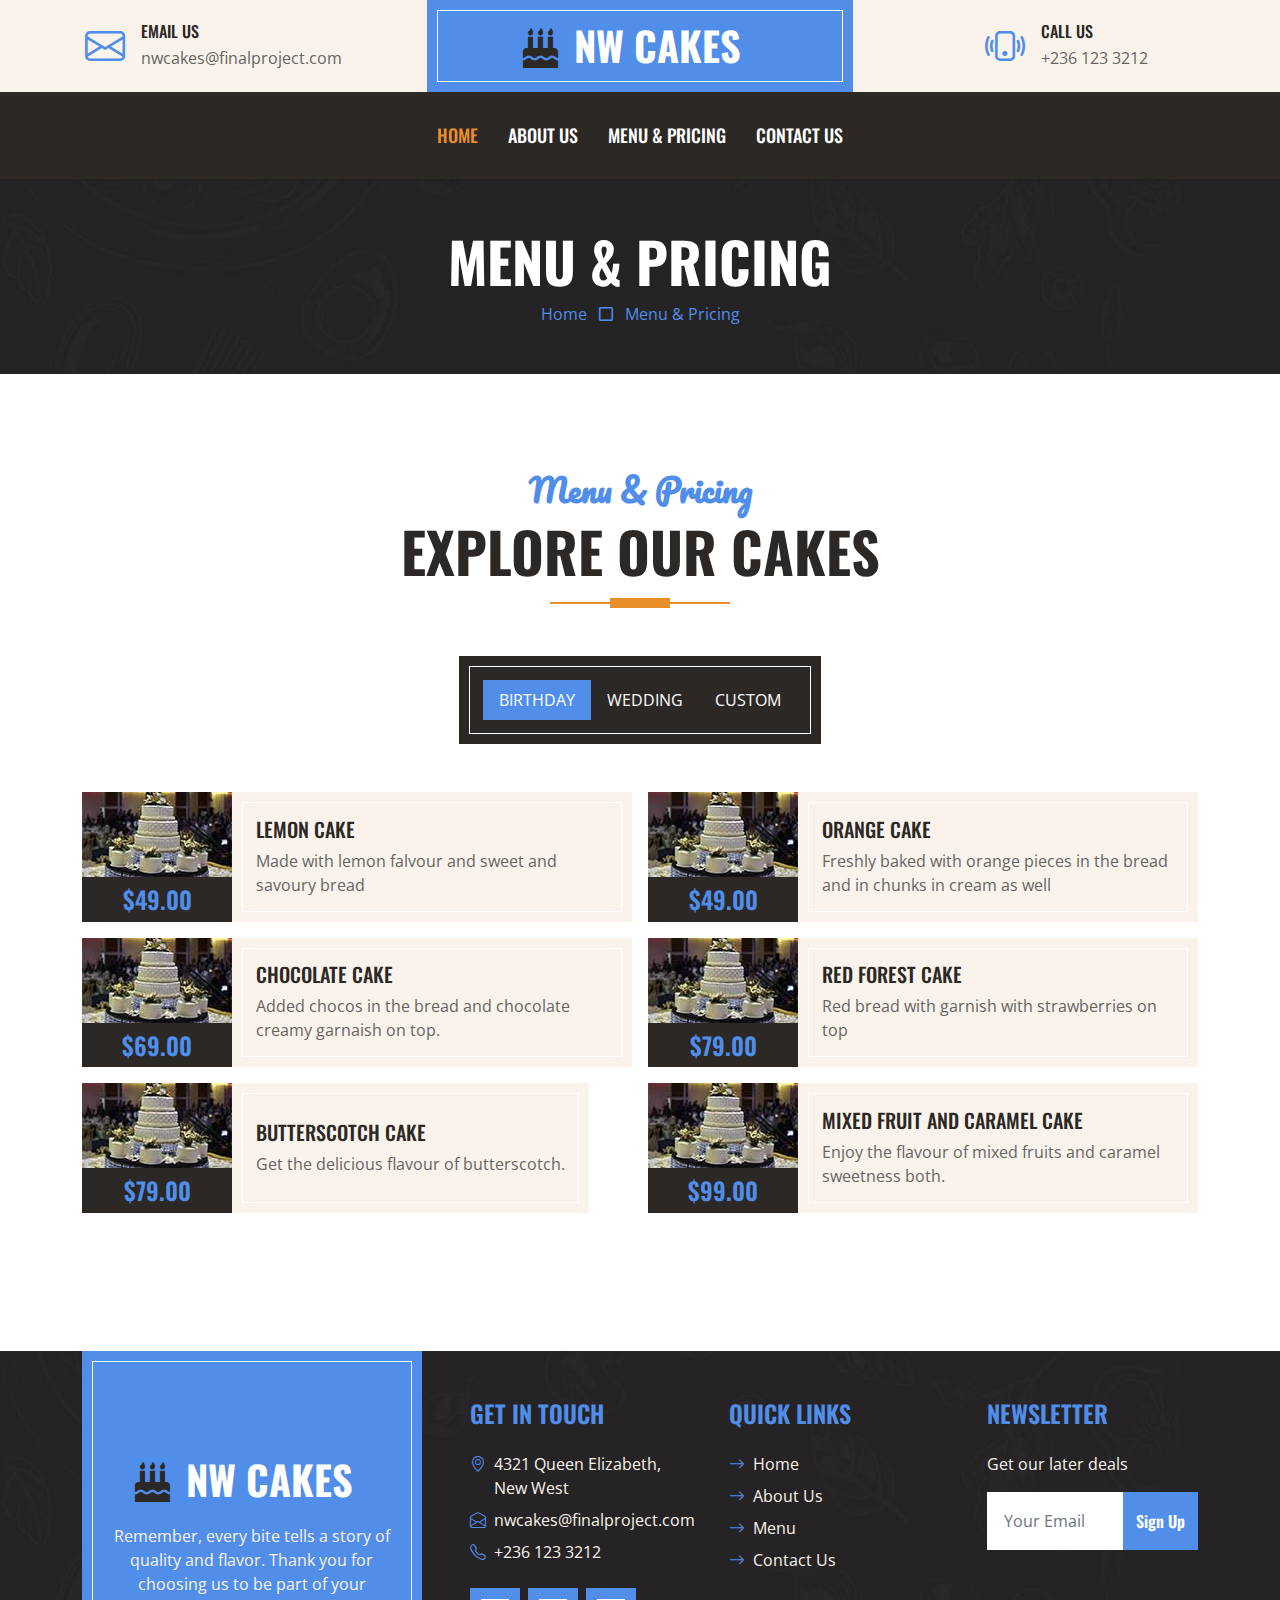
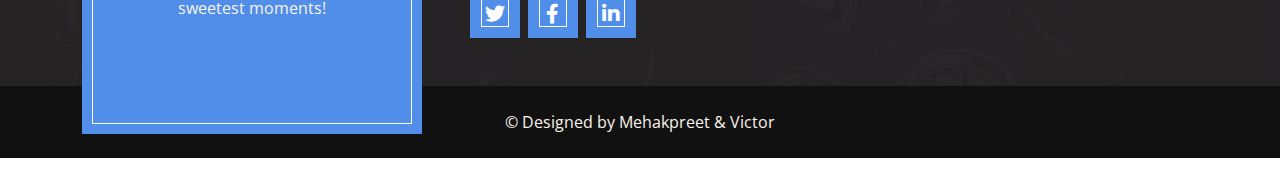
<file: menu.html>
<!DOCTYPE html>
<html lang="en">

<head>
    <meta charset="utf-8">
    <title>NW Cakes - Cake Shop Website Template</title>
    <meta content="width=device-width, initial-scale=1.0" name="viewport">
    <meta content="Free HTML Templates" name="keywords">
    <meta content="Free HTML Templates" name="description">

    <!-- Favicon -->
    <link href="img/favicon.ico" rel="icon">

    <!-- Google Web Fonts -->
    <link rel="preconnect" href="https://fonts.googleapis.com">
    <link rel="preconnect" href="https://fonts.gstatic.com" crossorigin>
    <link href="https://fonts.googleapis.com/css2?family=Open+Sans:wght@400;600&family=Oswald:wght@500;600;700&family=Pacifico&display=swap" rel="stylesheet"> 

    <!-- Icon Font Stylesheet -->
    <link href="https://cdnjs.cloudflare.com/ajax/libs/font-awesome/5.10.0/css/all.min.css" rel="stylesheet">
    <link href="https://cdn.jsdelivr.net/npm/bootstrap-icons@1.4.1/font/bootstrap-icons.css" rel="stylesheet">

    <!-- Libraries Stylesheet -->
    <link href="lib/owlcarousel/assets/owl.carousel.min.css" rel="stylesheet">

    <!-- Customized Bootstrap Stylesheet -->
    <link href="css/bootstrap.min.css" rel="stylesheet">

    <!-- Template Stylesheet -->
    <link href="css/style.css" rel="stylesheet">
</head>

<body>
    <!-- Topbar Start -->
    <div class="container-fluid px-0 d-none d-lg-block">
        <div class="row gx-0">
            <div class="col-lg-4 text-center bg-secondary py-3">
                <div class="d-inline-flex align-items-center justify-content-center">
                    <i class="bi bi-envelope fs-1 text-primary me-3"></i>
                    <div class="text-start">
                        <h6 class="text-uppercase mb-1">Email Us</h6>
                        <span>nwcakes@finalproject.com</span>
                    </div>
                </div>
            </div>
            <div class="col-lg-4 text-center bg-primary border-inner py-3">
                <div class="d-inline-flex align-items-center justify-content-center">
                    <a href="index.html" class="navbar-brand">
                        <h1 class="m-0 text-uppercase text-white"><i class="fa fa-birthday-cake fs-1 text-dark me-3"></i>NW Cakes</h1>
                    </a>
                </div>
            </div>
            <div class="col-lg-4 text-center bg-secondary py-3">
                <div class="d-inline-flex align-items-center justify-content-center">
                    <i class="bi bi-phone-vibrate fs-1 text-primary me-3"></i>
                    <div class="text-start">
                        <h6 class="text-uppercase mb-1">Call Us</h6>
                        <span>
                            +236 123 3212</span>
                    </div>
                </div>
            </div>
        </div>
    </div>
    <!-- Topbar End -->


    <!-- Navbar Start -->
    <nav class="navbar navbar-expand-lg bg-dark navbar-dark shadow-sm py-3 py-lg-0 px-3 px-lg-0">
        <a href="index.html" class="navbar-brand d-block d-lg-none">
            <h1 class="m-0 text-uppercase text-white"><i class="fa fa-birthday-cake fs-1 text-primary me-3"></i>NW Cakes</h1>
        </a>
        <button class="navbar-toggler" type="button" data-bs-toggle="collapse" data-bs-target="#navbarCollapse">
            <span class="navbar-toggler-icon"></span>
        </button>
        <div class="collapse navbar-collapse" id="navbarCollapse">
            <div class="navbar-nav ms-auto mx-lg-auto py-0">
                <a href="index.html" class="nav-item nav-link active">Home</a>
                <a href="about.html" class="nav-item nav-link">About Us</a>
                <a href="menu.html" class="nav-item nav-link">Menu & Pricing</a>
                
                <div class="nav-item dropdown">
                    <a href="contact.html" class="nav-item nav-link">Contact Us</a>
                </div>
            </div>
        </nav>
    <!-- Navbar End -->


    <!-- Page Header Start -->
    <div class="container-fluid bg-dark bg-img p-5 mb-5">
        <div class="row">
            <div class="col-12 text-center">
                <h1 class="display-4 text-uppercase text-white">Menu & Pricing</h1>
                <a href="">Home</a>
                <i class="far fa-square text-primary px-2"></i>
                <a href="">Menu & Pricing</a>
            </div>
        </div>
    </div>
    <!-- Page Header End -->


    <!-- Products Start -->
    <div class="container-fluid about py-5">
        <div class="container">
            <div class="section-title position-relative text-center mx-auto mb-5 pb-3" style="max-width: 600px;">
                <h2 class="text-primary font-secondary">Menu & Pricing</h2>
                <h1 class="display-4 text-uppercase">Explore Our Cakes</h1>
            </div>
            <div class="tab-class text-center">
                <ul class="nav nav-pills d-inline-flex justify-content-center bg-dark text-uppercase border-inner p-4 mb-5">
                    <li class="nav-item">
                        <a class="nav-link text-white active" data-bs-toggle="pill" href="#tab-1">Birthday</a>
                    </li>
                    <li class="nav-item">
                        <a class="nav-link text-white" data-bs-toggle="pill" href="#tab-2">Wedding</a>
                    </li>
                    <li class="nav-item">
                        <a class="nav-link text-white" data-bs-toggle="pill" href="#tab-3">Custom</a>
                    </li>
                </ul>
                <div class="tab-content">
                    <div id="tab-1" class="tab-pane fade show p-0 active">
                        <div class="row g-3">
                            <div class="col-lg-6">
                                <div class="d-flex h-100">
                                    <div class="flex-shrink-0">
                                        <img class="img-fluid" src="img/cake-1.jpg" alt="" style="width: 150px; height: 85px;">
                                        <h4 class="bg-dark text-primary p-2 m-0">$49.00</h4>
                                    </div>
                                    <div class="d-flex flex-column justify-content-center text-start bg-secondary border-inner px-4">
                                        <h5 class="text-uppercase">Lemon Cake</h5>
                                        <span>Made with lemon falvour and sweet and savoury bread</span>
                                    </div>
                                </div>
                            </div>
                            <div class="col-lg-6">
                                <div class="d-flex h-100">
                                    <div class="flex-shrink-0">
                                        <img class="img-fluid" src="img/cake-1.jpg" alt="" style="width: 150px; height: 85px;">
                                        <h4 class="bg-dark text-primary p-2 m-0">$49.00</h4>
                                    </div>
                                    <div class="d-flex flex-column justify-content-center text-start bg-secondary border-inner px-4">
                                        <h5 class="text-uppercase">Orange Cake</h5>
                                        <span>Freshly baked with orange pieces in the bread and in chunks in cream as well</span>
                                    </div>
                                </div>
                            </div>
                            <div class="col-lg-6">
                                <div class="d-flex h-100">
                                    <div class="flex-shrink-0">
                                        <img class="img-fluid" src="img/cake-1.jpg" alt="" style="width: 150px; height: 85px;">
                                        <h4 class="bg-dark text-primary p-2 m-0">$69.00</h4>
                                    </div>
                                    <div class="d-flex flex-column justify-content-center text-start bg-secondary border-inner px-4">
                                        <h5 class="text-uppercase">Chocolate Cake</h5>
                                        <span>Added chocos in the bread and chocolate creamy garnaish on top.</span>
                                    </div>
                                </div>
                            </div>
                            <div class="col-lg-6">
                                <div class="d-flex h-100">
                                    <div class="flex-shrink-0">
                                        <img class="img-fluid" src="img/cake-1.jpg" alt="" style="width: 150px; height: 85px;">
                                        <h4 class="bg-dark text-primary p-2 m-0">$79.00</h4>
                                    </div>
                                    <div class="d-flex flex-column justify-content-center text-start bg-secondary border-inner px-4">
                                        <h5 class="text-uppercase">Red Forest Cake</h5>
                                        <span>Red bread with garnish with strawberries on top</span>
                                    </div>
                                </div>
                            </div>
                            <div class="col-lg-6">
                                <div class="d-flex h-100">
                                    <div class="flex-shrink-0">
                                        <img class="img-fluid" src="img/cake-1.jpg" alt="" style="width: 150px; height: 85px;">
                                        <h4 class="bg-dark text-primary p-2 m-0">$79.00</h4>
                                    </div>
                                    <div class="d-flex flex-column justify-content-center text-start bg-secondary border-inner px-4">
                                        <h5 class="text-uppercase">Butterscotch Cake</h5>
                                        <span>Get the delicious flavour of butterscotch.</span>
                                    </div>
                                </div>
                            </div>
                            <div class="col-lg-6">
                                <div class="d-flex h-100">
                                    <div class="flex-shrink-0">
                                        <img class="img-fluid" src="img/cake-1.jpg" alt="" style="width: 150px; height: 85px;">
                                        <h4 class="bg-dark text-primary p-2 m-0">$99.00</h4>
                                    </div>
                                    <div class="d-flex flex-column justify-content-center text-start bg-secondary border-inner px-4">
                                        <h5 class="text-uppercase">Mixed Fruit and Caramel Cake</h5>
                                        <span>Enjoy the flavour of mixed fruits and caramel sweetness both.</span>
                                    </div>
                                </div>
                            </div>
                        </div>
                    </div>
                    <div id="tab-2" class="tab-pane fade show p-0">
                        <div class="row g-3">
                            <div class="col-lg-6">
                                <div class="d-flex h-100">
                                    <div class="flex-shrink-0">
                                        <img class="img-fluid" src="img/cake-2.jpg" alt="" style="width: 150px; height: 85px;">
                                        <h4 class="bg-dark text-primary p-2 m-0">$99.00</h4>
                                    </div>
                                    <div class="d-flex flex-column justify-content-center text-start bg-secondary border-inner px-4">
                                        <h5 class="text-uppercase">Wedding Cake</h5>
                                        <span>level -1 decker cake</span>
                                    </div>
                                </div>
                            </div>
                            <div class="col-lg-6">
                                <div class="d-flex h-100">
                                    <div class="flex-shrink-0">
                                        <img class="img-fluid" src="img/cake-2.jpg" alt="" style="width: 150px; height: 85px;">
                                        <h4 class="bg-dark text-primary p-2 m-0">$169.00</h4>
                                    </div>
                                    <div class="d-flex flex-column justify-content-center text-start bg-secondary border-inner px-4">
                                        <h5 class="text-uppercase">Wedding Cake</h5>
                                        <span>Level-2 double decker cake</span>
                                    </div>
                                </div>
                            </div>
                            <div class="col-lg-6">
                                <div class="d-flex h-100">
                                    <div class="flex-shrink-0">
                                        <img class="img-fluid" src="img/cake-2.jpg" alt="" style="width: 150px; height: 85px;">
                                        <h4 class="bg-dark text-primary p-2 m-0">$249.00</h4>
                                    </div>
                                    <div class="d-flex flex-column justify-content-center text-start bg-secondary border-inner px-4">
                                        <h5 class="text-uppercase">Wedding Cake</h5>
                                        <span>Level-3  triple decker cake </span>
                                    </div>
                                </div>
                            </div>
                            <div class="col-lg-6">
                                <div class="d-flex h-100">
                                    <div class="flex-shrink-0">
                                        <img class="img-fluid" src="img/cake-2.jpg" alt="" style="width: 150px; height: 85px;">
                                        <h4 class="bg-dark text-primary p-2 m-0">$299.00</h4>
                                    </div>
                                    <div class="d-flex flex-column justify-content-center text-start bg-secondary border-inner px-4">
                                        <h5 class="text-uppercase">Wedding Cake</h5>
                                        <span>Cake with having ring proposal inside it</span>
                                    </div>
                                </div>
                            </div>
                            <div class="col-lg-6">
                                <div class="d-flex h-100">
                                    <div class="flex-shrink-0">
                                        <img class="img-fluid" src="img/cake-2.jpg" alt="" style="width: 150px; height: 85px;">
                                        <h4 class="bg-dark text-primary p-2 m-0">$299.00</h4>
                                    </div>
                                    <div class="d-flex flex-column justify-content-center text-start bg-secondary border-inner px-4">
                                        <h5 class="text-uppercase">Wedding Cake</h5>
                                        <span>Having pictures inside it.</span>
                                    </div>
                                </div>
                            </div>
                            <div class="col-lg-6">
                                <div class="d-flex h-100">
                                    <div class="flex-shrink-0">
                                        <img class="img-fluid" src="img/cake-2.jpg" alt="" style="width: 150px; height: 85px;">
                                        <h4 class="bg-dark text-primary p-2 m-0">$299.00</h4>
                                    </div>
                                    <div class="d-flex flex-column justify-content-center text-start bg-secondary border-inner px-4">
                                        <h5 class="text-uppercase">Wedding Cake</h5>
                                        <span>Fonded cake with enegagement with proposal</span>
                                    </div>
                                </div>
                            </div>
                        </div>
                    </div>
                    <div id="tab-3" class="tab-pane fade show p-0">
                        <div class="row g-3">
                            <div class="col-lg-6">
                                <div class="d-flex h-100">
                                    <div class="flex-shrink-0">
                                        <img class="img-fluid" src="img/cake-3.jpg" alt="" style="width: 150px; height: 85px;">
                                        <h4 class="bg-dark text-primary p-2 m-0">$199.00</h4>
                                    </div>
                                    <div class="d-flex flex-column justify-content-center text-start bg-secondary border-inner px-4">
                                        <h5 class="text-uppercase">Photo Cake</h5>
                                        <span>Get your Photo coppied on cake </span>
                                    </div>
                                </div>
                            </div>
                            <div class="col-lg-6">
                                <div class="d-flex h-100">
                                    <div class="flex-shrink-0">
                                        <img class="img-fluid" src="img/cake-3.jpg" alt="" style="width: 150px; height: 85px;">
                                        <h4 class="bg-dark text-primary p-2 m-0">$199.00</h4>
                                    </div>
                                    <div class="d-flex flex-column justify-content-center text-start bg-secondary border-inner px-4">
                                        <h5 class="text-uppercase">Happy Journey Cake</h5>
                                        <span>Make your journey with special journey cake</span>
                                    </div>
                                </div>
                            </div>
                            <div class="col-lg-6">
                                <div class="d-flex h-100">
                                    <div class="flex-shrink-0">
                                        <img class="img-fluid" src="img/cake-3.jpg" alt="" style="width: 150px; height: 85px;">
                                        <h4 class="bg-dark text-primary p-2 m-0">$199.00</h4>
                                    </div>
                                    <div class="d-flex flex-column justify-content-center text-start bg-secondary border-inner px-4">
                                        <h5 class="text-uppercase">Children Special Cake</h5>
                                        <span>Customize your cake as yor choice</span>
                                    </div>
                                </div>
                            </div>
                            <div class="col-lg-6">
                                <div class="d-flex h-100">
                                    <div class="flex-shrink-0">
                                        <img class="img-fluid" src="img/cake-3.jpg" alt="" style="width: 150px; height: 85px;">
                                        <h4 class="bg-dark text-primary p-2 m-0">$199.00</h4>
                                    </div>
                                    <div class="d-flex flex-column justify-content-center text-start bg-secondary border-inner px-4">
                                        <h5 class="text-uppercase">Halloween Cake</h5>
                                        <span>Get halloween special cakes here.</span>
                                    </div>
                                </div>
                            </div>
                            <div class="col-lg-6">
                                <div class="d-flex h-100">
                                    <div class="flex-shrink-0">
                                        <img class="img-fluid" src="img/cake-3.jpg" alt="" style="width: 150px; height: 85px;">
                                        <h4 class="bg-dark text-primary p-2 m-0">$99.00</h4>
                                    </div>
                                    <div class="d-flex flex-column justify-content-center text-start bg-secondary border-inner px-4">
                                        <h5 class="text-uppercase">Cartoon Cake</h5>
                                        <span>Design your childhood special cartoon character on cake</span>
                                    </div>
                                </div>
                            </div>
                            <div class="col-lg-6">
                                <div class="d-flex h-100">
                                    <div class="flex-shrink-0">
                                        <img class="img-fluid" src="img/cake-3.jpg" alt="" style="width: 150px; height: 85px;">
                                        <h4 class="bg-dark text-primary p-2 m-0">$99.00</h4>
                                    </div>
                                    <div class="d-flex flex-column justify-content-center text-start bg-secondary border-inner px-4">
                                        <h5 class="text-uppercase">Party Cake</h5>
                                        <span>Design your cake as your party</span>
                                    </div>
                                </div>
                            </div>
                        </div>
                    </div>
                </div>
            </div>
        </div>
    </div>
    <!-- Products End -->


   
    

    <!-- Footer Start -->
    <div class="container-fluid bg-img text-secondary" style="margin-top: 90px">
        <div class="container">
            <div class="row gx-5">
                <div class="col-lg-4 col-md-6 mb-lg-n5">
                    <div class="d-flex flex-column align-items-center justify-content-center text-center h-100 bg-primary border-inner p-4">
                        <a href="index.html" class="navbar-brand">
                            <h1 class="m-0 text-uppercase text-white"><i class="fa fa-birthday-cake fs-1 text-dark me-3"></i>NW Cakes</h1>
                        </a>
                        <p class="mt-3">Remember, every bite tells a story of quality and flavor. Thank you for choosing us to be part of your sweetest moments!</p>
                    </div>
                </div>
                <div class="col-lg-8 col-md-6">
                    <div class="row gx-5">
                        <div class="col-lg-4 col-md-12 pt-5 mb-5">
                            <h4 class="text-primary text-uppercase mb-4">Get In Touch</h4>
                            <div class="d-flex mb-2">
                                <i class="bi bi-geo-alt text-primary me-2"></i>
                                <p class="mb-0">4321 Queen Elizabeth, New West</p>
                            </div>
                            <div class="d-flex mb-2">
                                <i class="bi bi-envelope-open text-primary me-2"></i>
                                <p class="mb-0">nwcakes@finalproject.com</p>
                            </div>
                            <div class="d-flex mb-2">
                                <i class="bi bi-telephone text-primary me-2"></i>
                                <p class="mb-0">+236 123 3212</p>
                            </div>
                            <div class="d-flex mt-4">
                                <a class="btn btn-lg btn-primary btn-lg-square border-inner rounded-0 me-2" href="#"><i class="fab fa-twitter fw-normal"></i></a>
                                <a class="btn btn-lg btn-primary btn-lg-square border-inner rounded-0 me-2" href="#"><i class="fab fa-facebook-f fw-normal"></i></a>
                                <a class="btn btn-lg btn-primary btn-lg-square border-inner rounded-0 me-2" href="#"><i class="fab fa-linkedin-in fw-normal"></i></a>
                            </div>
                        </div>
                        <div class="col-lg-4 col-md-12 pt-0 pt-lg-5 mb-5">
                            <h4 class="text-primary text-uppercase mb-4">Quick Links</h4>
                            <div class="d-flex flex-column justify-content-start">
                                <a class="text-secondary mb-2" href="index.html"><i class="bi bi-arrow-right text-primary me-2"></i>Home</a>
                                <a class="text-secondary mb-2" href="about.html"><i class="bi bi-arrow-right text-primary me-2"></i>About Us</a>
                                <a class="text-secondary mb-2" href="menu.html"><i class="bi bi-arrow-right text-primary me-2"></i>Menu</a>
                               
                                
                                <a class="text-secondary" href="contact.html"><i class="bi bi-arrow-right text-primary me-2"></i>Contact Us</a>
                            </div>
                        </div>
                        <div class="col-lg-4 col-md-12 pt-0 pt-lg-5 mb-5">
                            <h4 class="text-primary text-uppercase mb-4">Newsletter</h4>
                            <p>Get our later deals</p>
                            <form action="">
                                <div class="input-group">
                                    <input type="text" class="form-control border-white p-3" placeholder="Your Email">
                                    <button onclick="alert('Thanks for subscribe') "class="btn btn-primary">Sign Up</button>
                                </div>
                            </form>
                        </div>
                    </div>
                </div>
            </div>
        </div>
    </div>
    <div class="container-fluid text-secondary py-4" style="background: #111111;">
        <div class="container text-center">
            <p class="mb-0">&copy; Designed by Mehakpreet & Victor</p>
        </div>
    </div></p>
        </div>
    </div>
    <!-- Footer End -->


    <!-- Back to Top -->
    <a href="#" class="btn btn-primary border-inner py-3 fs-4 back-to-top"><i class="bi bi-arrow-up"></i></a>


    <!-- JavaScript Libraries -->
    <script src="https://code.jquery.com/jquery-3.4.1.min.js"></script>
    <script src="https://cdn.jsdelivr.net/npm/bootstrap@5.0.0/dist/js/bootstrap.bundle.min.js"></script>
    <script src="lib/easing/easing.min.js"></script>
    <script src="lib/waypoints/waypoints.min.js"></script>
    <script src="lib/counterup/counterup.min.js"></script>
    <script src="lib/owlcarousel/owl.carousel.min.js"></script>

    <!-- Template Javascript -->
    <script src="js/main.js"></script>
</body>

</html>
</file>
<file: css/style.css>
/********** Template CSS **********/
:root {
    --primary: #E88F2A;
    --secondary: #FAF3EB;
    --light: #FFFFFF;
    --dark: #2B2825;
}

.font-secondary {
    font-family: 'Pacifico', cursive;
}

h1,
h2,
.font-weight-bold {
    font-weight: 700 !important;
}

h3,
h4,
.font-weight-semi-bold {
    font-weight: 600 !important;
}

h5,
h6,
.font-weight-medium {
    font-weight: 500 !important;
}

.btn {
    font-family: 'Oswald', sans-serif;
    font-weight: 600;
    transition: .5s;
}

.btn-primary {
    color: #FFFFFF;
}

.border-inner {
    position: relative;
}

.border-inner * {
    position: relative;
    z-index: 1;
}

.border-inner::before {
    position: absolute;
    content: "";
    top: 10px;
    right: 10px;
    bottom: 10px;
    left: 10px;
    background: none;
    border: 1px solid var(--light);
    z-index: 0;
}

.btn-square {
    width: 40px;
    height: 40px;
}

.btn-sm-square {
    width: 30px;
    height: 30px;
}

.btn-lg-square {
    width: 50px;
    height: 50px;
}

.btn-square,
.btn-sm-square,
.btn-lg-square {
    padding-left: 0;
    padding-right: 0;
    text-align: center;
}

.back-to-top {
    position: fixed;
    display: none;
    right: 30px;
    bottom: 0;
    border-radius: 0;
    z-index: 99;
}

.navbar-dark .navbar-nav .nav-link {
    font-family: 'Oswald', sans-serif;
    padding: 30px 15px;
    font-size: 18px;
    font-weight: 500;
    text-transform: uppercase;
    color: var(--light);
    outline: none;
    transition: .5s;
}

.sticky-top.navbar-dark .navbar-nav .nav-link {
    padding: 20px 15px;
}

.navbar-dark .navbar-nav .nav-link:hover,
.navbar-dark .navbar-nav .nav-link.active {
    color: var(--primary);
}

@media (max-width: 991.98px) {
    .navbar-dark .navbar-nav .nav-link  {
        padding: 10px 0;
    }
}

.hero-header {
    background: url(../img/hero.jpg) top right no-repeat;
    background-size: cover;
}

.btn-play {
    position: relative;
    display: block;
    box-sizing: content-box;
    width: 16px;
    height: 26px;
    border-radius: 100%;
    border: none;
    outline: none !important;
    padding: 18px 20px 20px 28px;
    background: #FFFFFF;
}

.btn-play:before {
    content: "";
    position: absolute;
    z-index: 0;
    left: 50%;
    top: 50%;
    transform: translateX(-50%) translateY(-50%);
    display: block;
    width: 60px;
    height: 60px;
    background: #FFFFFF;
    border-radius: 100%;
    animation: pulse-border 1500ms ease-out infinite;
}

.btn-play:after {
    content: "";
    position: absolute;
    z-index: 1;
    left: 50%;
    top: 50%;
    transform: translateX(-50%) translateY(-50%);
    display: block;
    width: 60px;
    height: 60px;
    background: #FFFFFF;
    border-radius: 100%;
    transition: all 200ms;
}

.btn-play span {
    display: block;
    position: relative;
    z-index: 3;
    width: 0;
    height: 0;
    left: -1px;
    border-left: 16px solid var(--primary);
    border-top: 11px solid transparent;
    border-bottom: 11px solid transparent;
}

@keyframes pulse-border {
    0% {
        transform: translateX(-50%) translateY(-50%) translateZ(0) scale(1);
        opacity: 1;
    }

    100% {
        transform: translateX(-50%) translateY(-50%) translateZ(0) scale(2);
        opacity: 0;
    }
}

#videoModal .modal-dialog {
    position: relative;
    max-width: 800px;
    margin: 60px auto 0 auto;
}

#videoModal .modal-body {
    position: relative;
    padding: 0px;
}

#videoModal .close {
    position: absolute;
    width: 30px;
    height: 30px;
    right: 0px;
    top: -30px;
    z-index: 999;
    font-size: 30px;
    font-weight: normal;
    color: #FFFFFF;
    background: #000000;
    opacity: 1;
}

.section-title::before {
    position: absolute;
    content: "";
    width: 60px;
    height: 10px;
    left: 50%;
    bottom: 0;
    margin-left: -30px;
    background: var(--primary);
}

.section-title::after {
    position: absolute;
    content: "";
    width: 180px;
    height: 2px;
    left: 50%;
    bottom: 4px;
    margin-left: -90px;
    background: var(--primary);
}

.service::after,
.contact::after {
    position: absolute;
    content: "";
    width: 100%;
    height: calc(100% - 45px);
    top: 135px;
    left: 0;
    background: linear-gradient(rgba(43, 40, 37, .9), rgba(43, 40, 37, .9)), url(../img/service.jpg) center center no-repeat;
    background-size: cover;
    z-index: -1;
}

.contact::after {
    background: linear-gradient(rgba(43, 40, 37, .5), rgba(43, 40, 37, .5)), url(../img/bg.jpg) center center no-repeat;
    background-size: cover;
}

.bg-offer {
    background: linear-gradient(rgba(43, 40, 37, .9), rgba(43, 40, 37, .9)), url(../img/offer.jpg) center center no-repeat;
    background-size: cover;
}

.team-item img {
    transition: .5s;
}

.team-item:hover img {
    transform: scale(1.1);
    filter: blur(5px)
}

.team-item .team-overlay {
    transition: .5s;
    opacity: 0;
}

.team-item:hover .team-overlay {
    opacity: 1;
}

.testimonial-carousel .owl-dots {
    height: 45px;
    margin-top: 30px;
    display: flex;
    align-items: flex-end;
    justify-content: center;
}

.testimonial-carousel .owl-dot {
    position: relative;
    display: inline-block;
    margin: 0 2px;
    width: 10px;
    height: 25px;
    background: #DDDDDD;
    transition: .5s;
}

.testimonial-carousel .owl-dot.active {
    height: 45px;
    background: var(--primary);
}

.testimonial-carousel .owl-item .testimonial-item {
    opacity: .1;
    transition: .5s;
}

.testimonial-carousel .owl-item.center .testimonial-item {
    opacity: 1;
}

.bg-img {
    background: linear-gradient(rgba(43, 40, 37, .5), rgba(43, 40, 37, .5)), url(../img/bg.jpg) center center no-repeat;
    background-size: cover;
}
</file>
